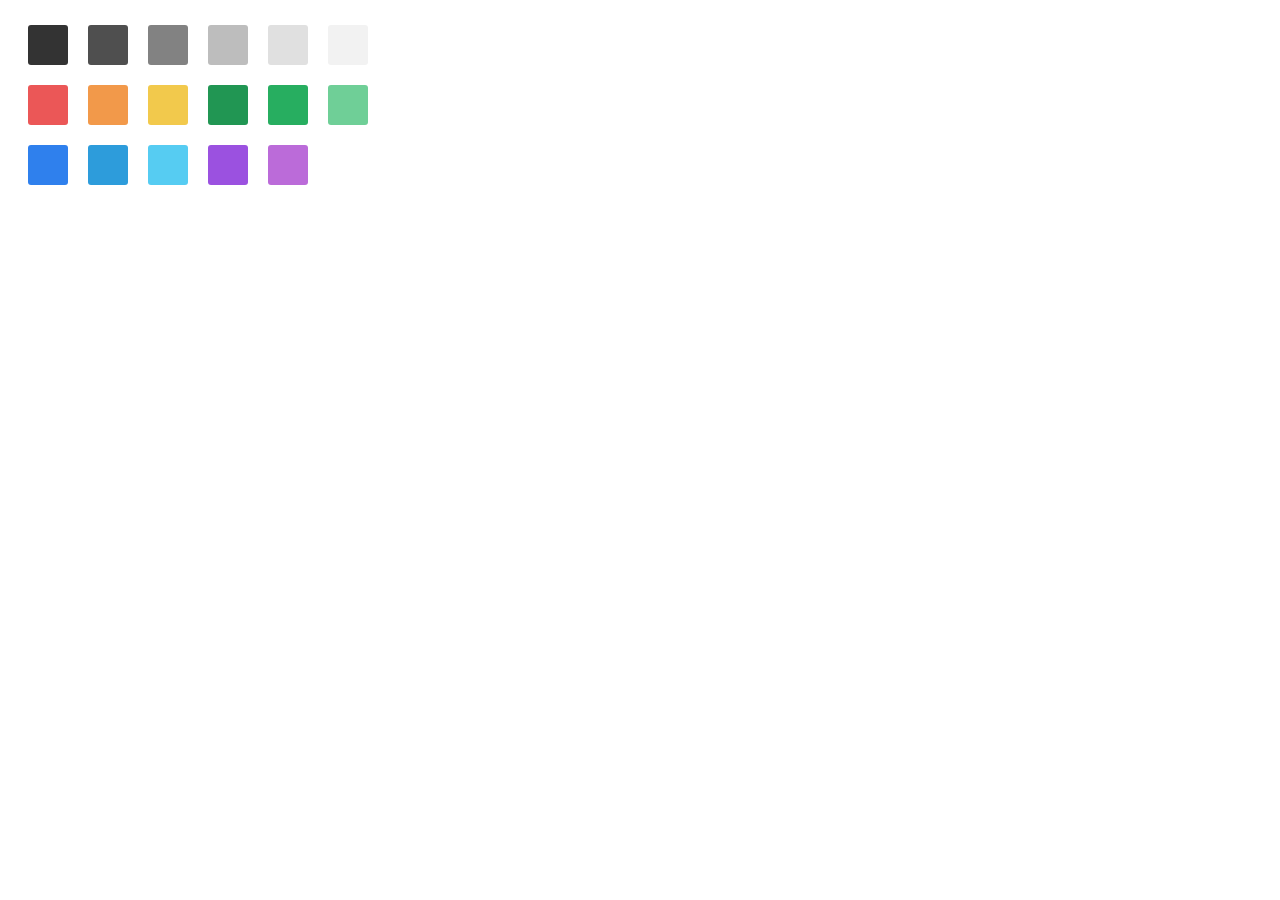
<file: figma/index.html>
<!DOCTYPE html>
<html lang="en">
<head>
    <meta charset="UTF-8">
    <meta http-equiv="X-UA-Compatible" content="IE=edge">
    <meta name="viewport" content="width=device-width, initial-scale=1.0">
    <title>prakt_9</title>
    <link rel="stylesheet" href="style.css">
</head>
<body>
    <div class="stl", style="margin-top: 25px;">
        <div class="line", style="background-color: #333333;"></div>
        <div class="line", style="background-color: #4F4F4F;"></div>
        <div class="line", style="background-color: #828282;"></div>
        <div class="line", style="background-color: #BDBDBD;"></div>
        <div class="line", style="background-color: #E0E0E0;"></div>
        <div class="line", style="background-color: #F2F2F2;"></div>
    </div>
    <div class="stl">
        <div class="line", style="background-color: #EB5757;"></div>
        <div class="line", style="background-color: #F2994A;"></div>
        <div class="line", style="background-color: #F2C94C;"></div>
        <div class="line", style="background-color: #219653;"></div>
        <div class="line", style="background-color: #27AE60;"></div>
        <div class="line", style="background-color: #6FCF97;"></div>
        </div>
    <div class="stl">
        <div class="line", style="background-color: #2F80ED;"></div>
        <div class="line", style="background-color: #2D9CDB;"></div>
        <div class="line", style="background-color: #56CCF2;"></div>
        <div class="line", style="background-color: #9B51E0;"></div>
        <div class="line", style="background-color: #BB6BD9;"></div>
    </div>
</body>
</html>
</file>
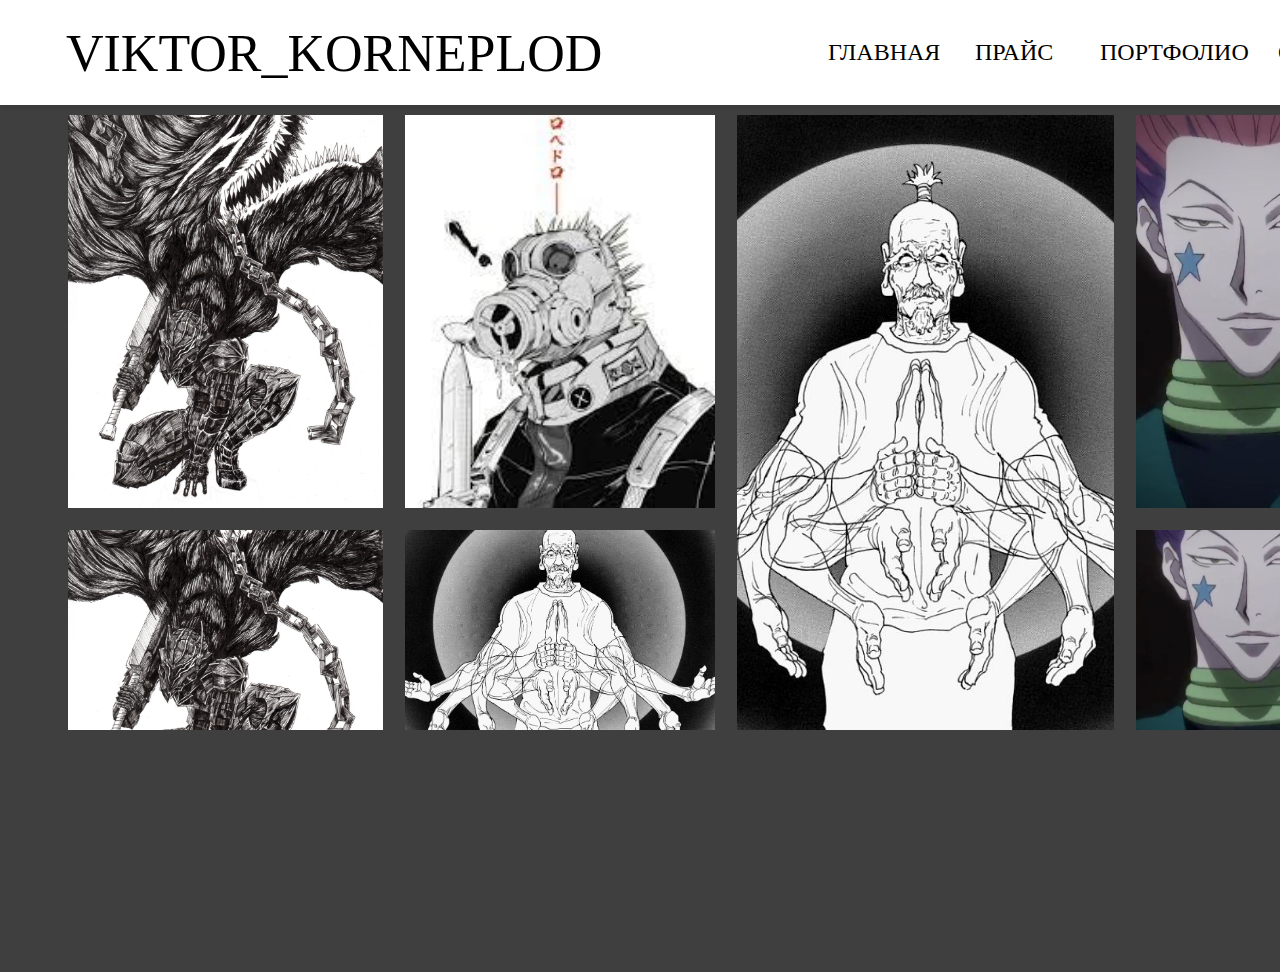
<file: grid/index.html>
<!DOCTYPE html>
<html lang="en">

<head>
    <meta charset="UTF-8">
    <meta http-equiv="X-UA-Compatible" content="IE=edge">
    <meta name="viewport" content="width=device-width, initial-scale=1.0">
    <title>Document</title>
    <link rel="stylesheet" href="style.css">
</head>

<body>
    <div class="wb">
        <p>VIKTOR_KORNEPLOD </p>
        <a href="" , class="tx" , style="left: 828px; width: 83px;">ГЛАВНАЯ</a>
        <a href="" , class="tx" , style="left:975px; width: 61px;">ПРАЙС</a>
        <a href="" , class="tx" , style="left: 1100px; width: 114px;">ПОРТФОЛИО</a>
        <a href="" , class="tx" , style="left: 1278px; width: 200px;">ОБ АВТОРЕ</a>
    </div>
    <div class="cont">
        <img src="assets\img\1.jpg", class="one", alt="">
        <img src="assets\img\2.jfif", class="two" alt="">
        <img src="assets\img\3.jpg", class="three" alt="">
        <img src="assets\img\4.jpg" alt="">
        <img src="assets\img\1.jpg" alt="">
        <img src="assets\img\3.jpg" alt="">
        <img src="assets\img\4.jpg", class="four" alt="">


    </div>
</body>

</html>
</file>
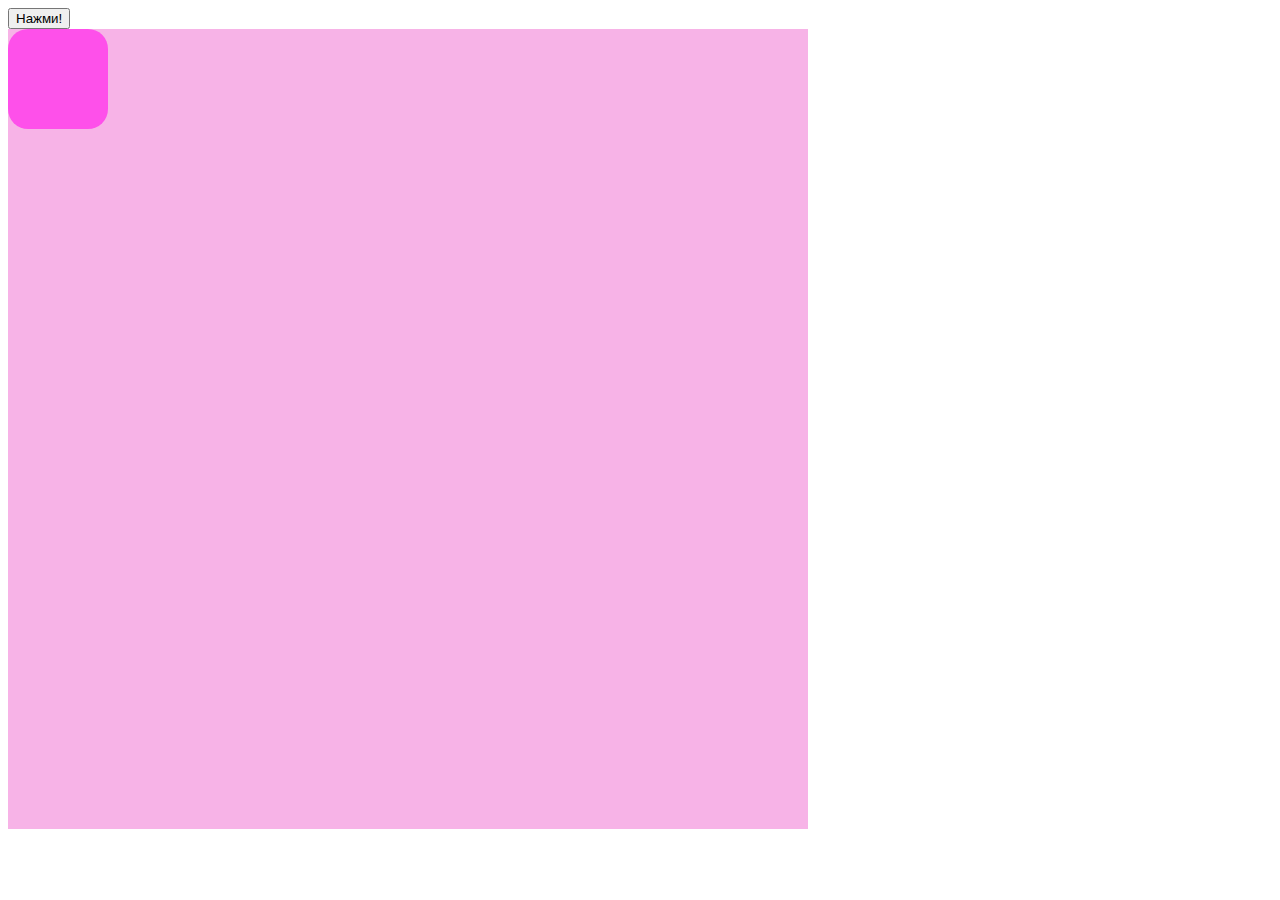
<file: js/index.html>
<!DOCTYPE html>
<html lang="en">
<head>
    <meta charset="UTF-8">
    <meta http-equiv="X-UA-Compatible" content="IE=edge">
    <meta name="viewport" content="width=device-width, initial-scale=1.0">
    <link rel="stylesheet" href="style.css">
    <title>Java15 Klemin</title>
</head>
<body> 
    <button onclick="Animation()">Нажми!</button>
    <div id="list">
        <div id="block">
    
        </div>
    </div>
    <script src="script.js"></script>
</body>
</html>
</file>
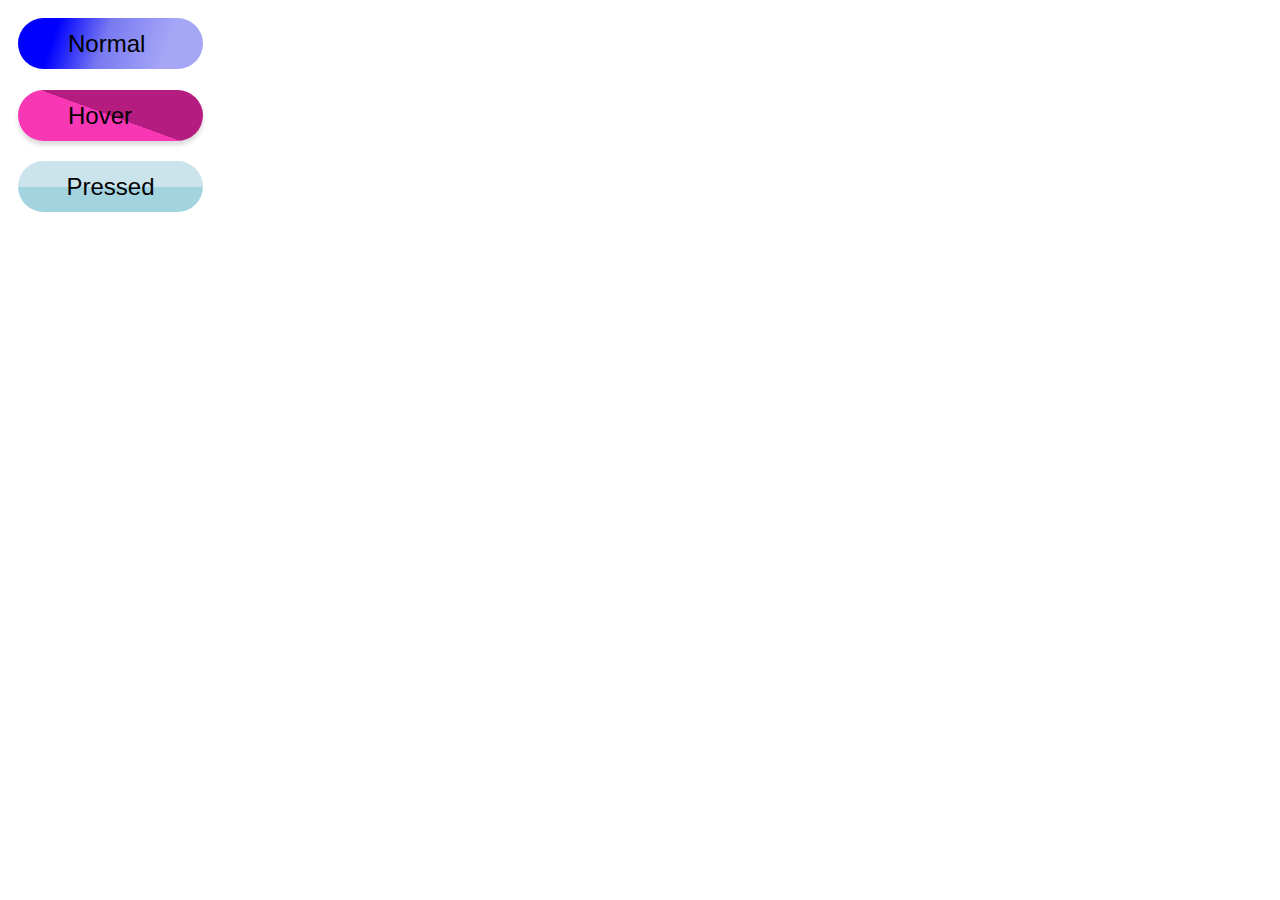
<file: pseudo/index.html>
<!DOCTYPE html>
<html lang="en">
<head>
    <meta charset="UTF-8">
    <meta http-equiv="X-UA-Compatible" content="IE=edge">
    <meta name="viewport" content="width=device-width, initial-scale=1.0">
    <title>Buttons</title>
    <link rel="stylesheet" href="style.css">
</head>
<body>
    <div class="button1">
            <a class="text">Normal</a>
        </div>
        <div class="button2">
            <a class="text">Hover</a>
        </div>
        <a href="http://ya.ru" class="button3">Pressed</a>
</body>
</html>
</file>
<file: figma/style.css>
.line{
    display: flex;
    flex-direction: column;
    width: 40px;
    height: 40px;
    border-radius: 3px;
    margin-left: 20px;

}
.stl{
    display: flex;
    flex-direction: row;
    margin-bottom: 20px;

}
</file>
<file: grid/style.css>
.wb {
    position: absolute;
    width: 1440px;
    height: 105px;
    left: 0px;
    top: 0px;
    background: #FFFFFF;
    box-shadow: 0px 4px 4px rgba(0, 0, 0, 0.07);
    margin-bottom: 50px;
}

.tx {
    position: absolute;
    height: 36px;
    top: 34px;
    font-family: 'Segoe UI';
    font-style: normal;
    font-weight: 300;
    font-size: 24px;
    line-height: 36px;
    color: #000000;
    margin-bottom: 50px;

}
body{
    background-color: rgb(63, 63, 63);
}
a {
    text-decoration: none;
}

p {
    position: absolute;
    width: 206px;
    height: 70px;
    left: 66px;
    top: -40px;
    font-family: 'Segoe UI';
    font-style: normal;
    font-weight: 400;
    font-size: 52px;
    line-height: 84px;
    color: #000000;
}


.cont {
    display: grid;
    position: relative;
    grid-template-columns: 315px 310px 377px 242px;
    grid-template-rows: 393px 200px;
    grid-gap: 22px;
    width:1310px;
    height: 849px;
    margin-top: 115px;
    margin-left: 60px;
    }

.cont img {
    width: 100%;
    height: 100%;
    object-fit: cover;
}
.one{
    grid-column: 1/2;
    grid-row: 1/2;
}
.two{
    grid-column: 2/3;
    grid-row: 1/1;
}
.three{
    grid-column: 3/4;
    grid-row: 1/3
}
.four{
    position: relative;
    height: 200%;
    width: 200%;
}
</file>
<file: js/style.css>
#list{
    position: relative;
    width: 800px;
    height: 800px;
    background-color: rgb(247, 179, 231);
}
#block{
    position:absolute;
    width: 100px;
    height: 100px;
    border-radius: 20px;
    background-color: rgb(254, 80, 234);

}
</file>
<file: pseudo/style.css>
.button1{
    position: relative;
    width: 185px;
    height: 51px;
    background: linear-gradient(108.62deg, blue 20.49%, #7879F1 46.52%, #A5A6F6 78.55%, #A5A6F6 78.55%);
    border-radius: 25.5px;
    top: 10px;
    left: 10px;
    
    display: flex;
    align-items: center;
    justify-content: center;
    }
    
    .button2 {
    position: relative;
    width: 185px;
    height: 51px;
    background: -webkit-linear-gradient(70deg, #f737b4, #fd2c9b 50%, #b51c7f 50%);
    background: -o-linear-gradient(20deg,  #f737b4,  #f737b4 50%,  #b51c7f 50%);
    background: linear-gradient(20deg,  #f737b4,  #f737b4 50%,  #b51c7f 50%);
    box-shadow: 2px 2px 3px rgba(0, 0, 0, 0.3);
    box-shadow: 0px 4px 4px rgba(111, 111, 111, 0.25);
    border-radius: 25.5px;
    top: 31px;
    left: 10px;
    
    display: flex;
    align-items: center;
    justify-content: center;
    }
    
    .button3{
    position: relative;
    width: 185px;
    height: 51px;
    color: #36454A;
    background: -webkit-linear-gradient(top, #A4D3E0, #A4D3E0 50%, #CBE3EB 50%);
    background: -o-linear-gradient(top, #A4D3E0, #A4D3E0 50%, #CBE3EB 50%);
    background: linear-gradient(to top, #A4D3E0, #A4D3E0 50%, #CBE3EB 50%);
    border-radius: 25.5px;
    top: 51px;
    left: 10px;
    color: black;
    font-family: sans-serif;
    font-style: normal;
    font-weight: normal;
    font-size: 24px;
    line-height: 29px;
    display: flex;
    align-items: center;
    justify-content: center;
    text-decoration: none;
    }
    
    .text{
    position: absolute;
    width: 85px;
    height: 29px;
    font-family: sans-serif;
    font-style: normal;
    font-weight: normal;
    font-size: 24px;
    line-height: 29px;
    }
    
    .button1:hover{
        background-color: greenyellow;
    }
    .button1:active{
        background-color: blue;
    }
    
    .button2:hover{
    background: -webkit-linear-gradient(-110deg, #f737b4, #fd2c9b 50%, #b51c7f 50%);
    background: -o-linear-gradient(-160deg,  #f737b4,  #f737b4 50%,  #b51c7f 50%);
    background: linear-gradient(-160deg,  #f737b4,  #f737b4 50%,  #b51c7f 50%);
    }
    .button2:active{
        background-color: blue;
    }
    
    .button3:hover{
    background: -webkit-linear-gradient(bottom, #A4D3E0, #A4D3E0 50%, #CBE3EB 50%);
    background: -o-linear-gradient(bottom, #A4D3E0, #A4D3E0 50%, #CBE3EB 50%);
    background: linear-gradient(to bottom, #A4D3E0, #A4D3E0 50%, #CBE3EB 50%);
    }
    .button3:active{
        background-color: blue;
        
    }
</file>
